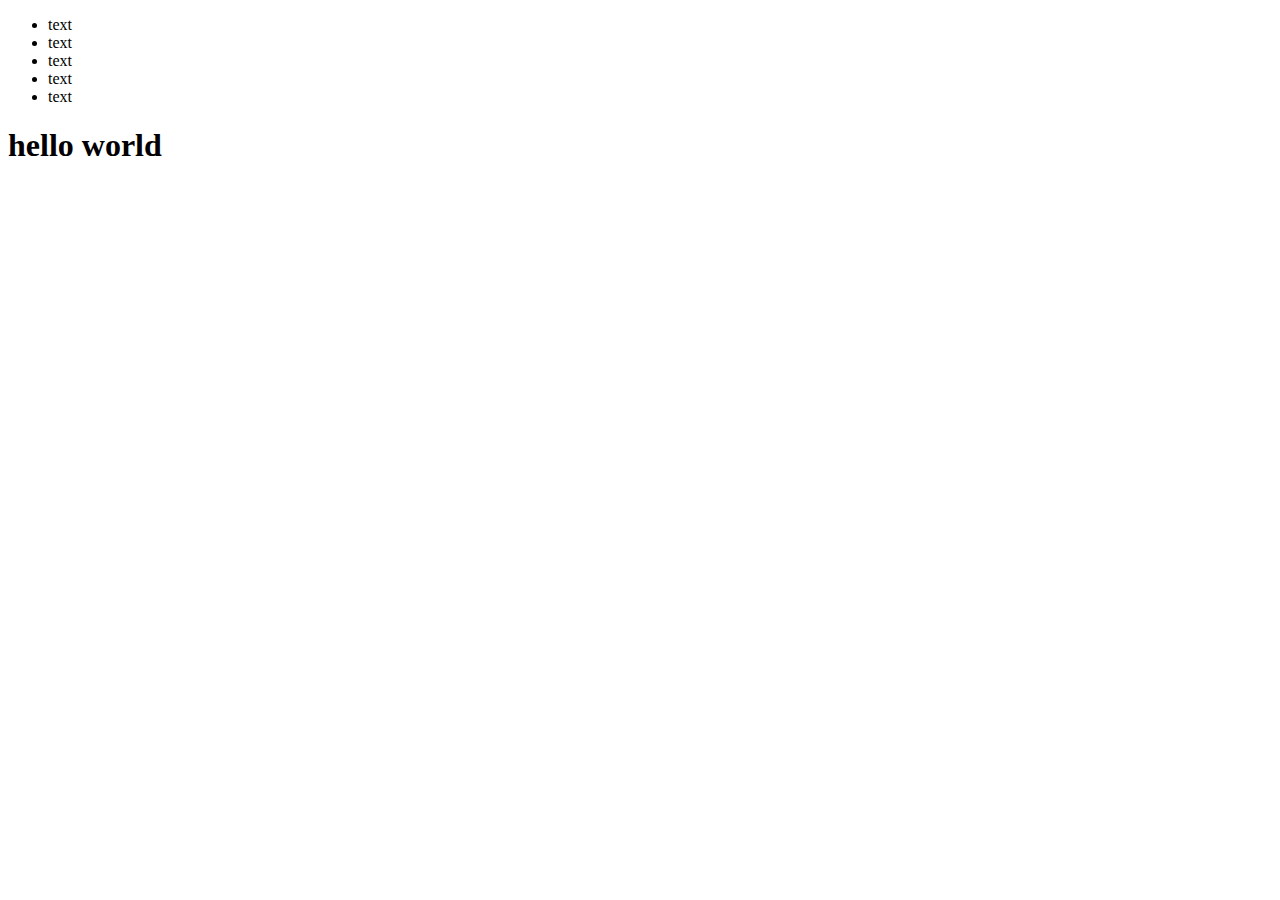
<file: 12less/index.html>
<!doctype html>
<html lang="en">
<head>
    <meta charset="UTF-8">
    <meta name="viewport"
          content="width=device-width, user-scalable=no, initial-scale=1.0, maximum-scale=1.0, minimum-scale=1.0">
    <meta http-equiv="X-UA-Compatible" content="ie=edge">
    <title>12lesson</title>
</head>
<body>

<ul>
    <li class="list-item">text</li>
    <li class="list-item text">text</li>
    <li class="list-item">text</li>
    <li class="list-item text">text</li>
    <li class="list-item text">text</li>
</ul>


<h1 class="title orange" id="main">hello world</h1>
<script src="./main.js"></script>
</body>
</html>
</file>
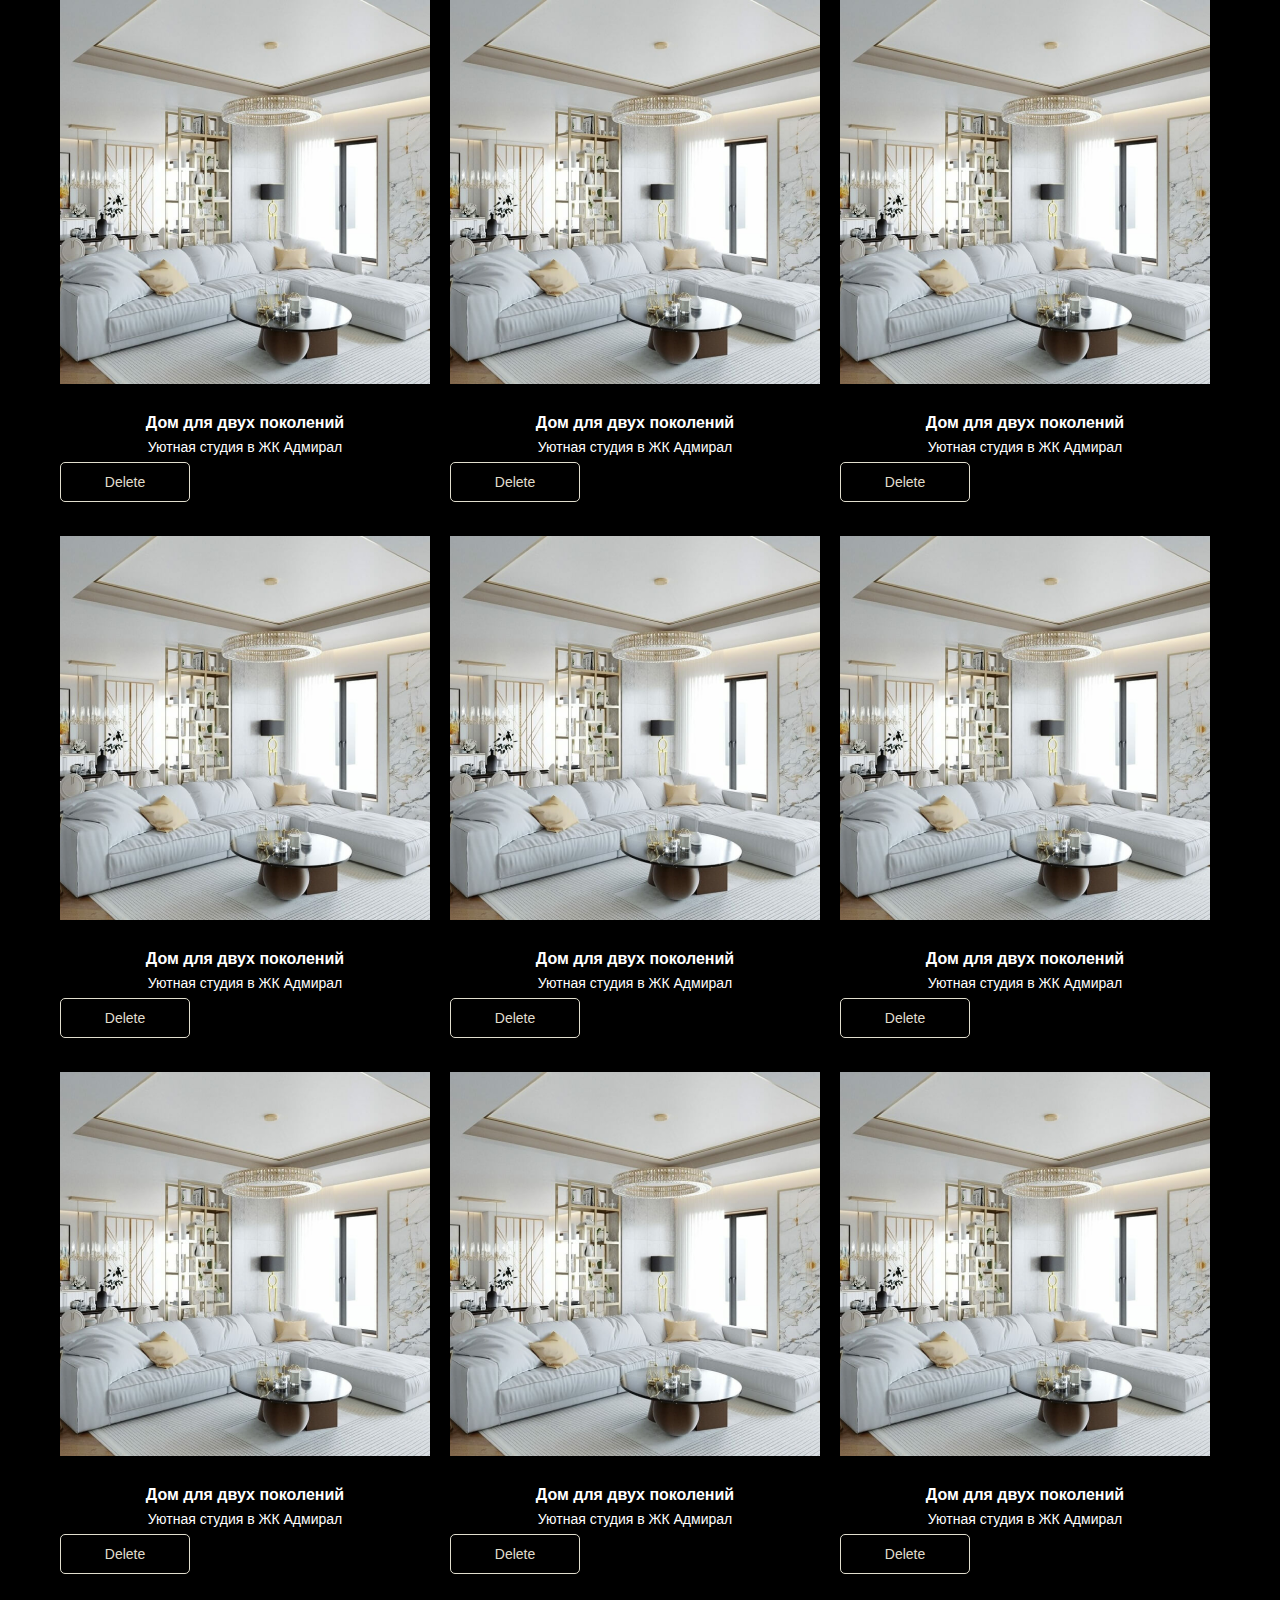
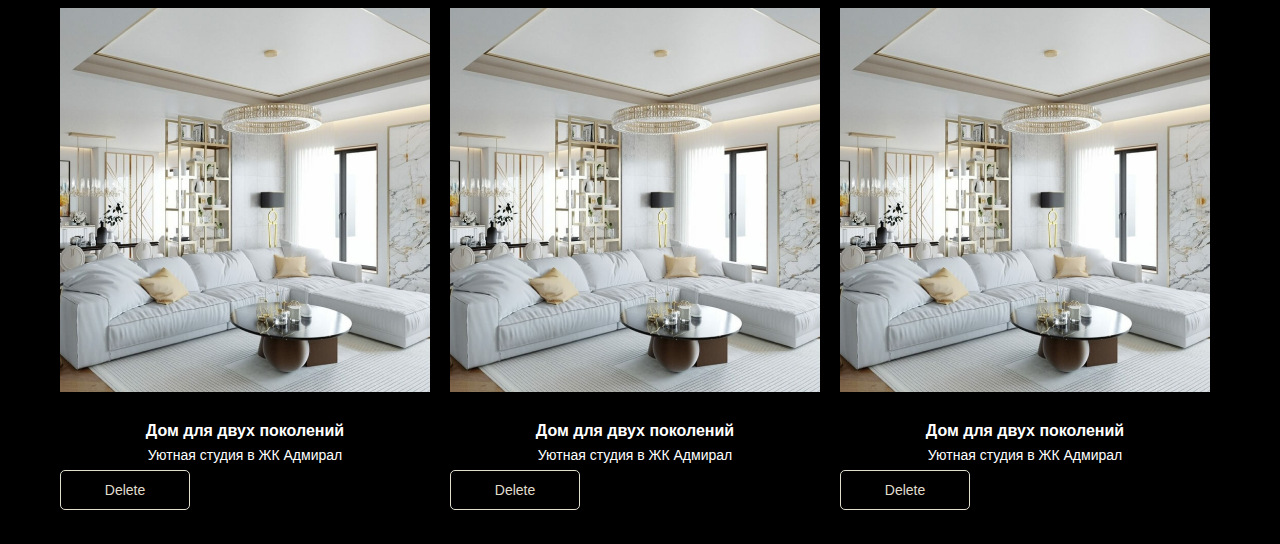
<file: 13less/index.html>
<!doctype html>
<html lang="en">
<head>
    <meta charset="UTF-8">
    <meta name="viewport"
          content="width=device-width, user-scalable=no, initial-scale=1.0, maximum-scale=1.0, minimum-scale=1.0">
    <meta http-equiv="X-UA-Compatible" content="ie=edge">
    <title>13lesson</title>
    <link rel="stylesheet" href="./style.css">
</head>
<body>
<div class="container">
    <div class="row">

    </div>
</div>
<script src="./main.js"></script>
</body>
</html>
</file>
<file: 13less/style.css>
*{
    padding: 0;
    margin: 0;
    box-sizing: border-box;
}
body{
   background: black;
}
.container{
    max-width: 1200px;
    margin: 0 auto;
    padding: 0 20px;
}
.row{
    display: flex;
    column-gap: 20px;
    flex-wrap: wrap;
}
.title{
    font-family: 'Garamond', sans-serif;
    font-style: normal;
    font-weight: 700;
    font-size: 16px;
    line-height: 18px;
    color: #FFFFFF;
    text-align: center;
    margin-top: 26px;
}
.subtitle{
    font-family: 'Garamond', sans-serif;
    font-style: normal;
    font-weight: 400;
    font-size: 14px;
    line-height: 16px;
    color: #FFFFFF;
    text-align: center;
    margin-top:7px;
}
.delete{
    margin: 7px 0 34px 0;
    width: 130px;
    height: 40px;
    border: 1px solid #E1DECE;
    border-radius: 5px;
    text-align: center;
    background: transparent;
    font-family: 'Garamond', sans-serif;
    font-style: normal;
    font-weight: 400;
    font-size: 14px;
    line-height: 16px;
    color: #E1DECE;
    display: flex;
    align-items: center;
    justify-content: center;
    cursor: pointer;
}
</file>
